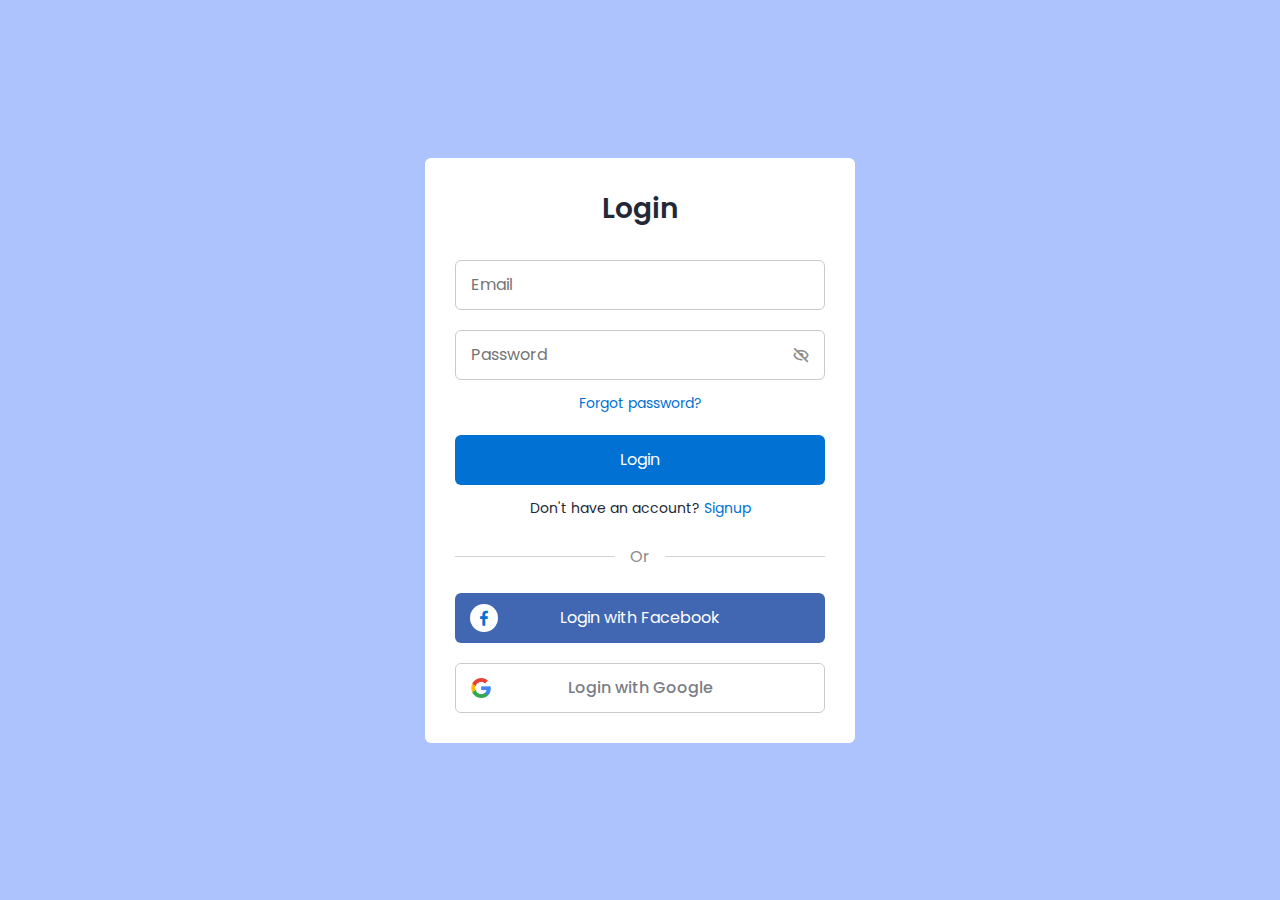
<file: assests/login/loginIndex.html>
<!DOCTYPE html>
<!-- Coding by CodingLab | www.codinglabweb.com-->
    <html lang="en">
    <head>
        <meta charset="UTF-8">
        <meta http-equiv="X-UA-Compatible" content="IE=edge">
        <meta name="viewport" content="width=device-width, initial-scale=1.0">
        <title>HireDream/login</title>
        <link rel="icon" href="../img/icon.png" />
        <!-- CSS -->
        <link rel="stylesheet" href="style.css">
                
        <!-- Boxicons CSS -->
        <link href='https://unpkg.com/boxicons@2.1.2/css/boxicons.min.css' rel='stylesheet'>
                        
    </head>
    <body>
        <section class="container forms">
            <div class="form login">
                <div class="form-content">
                    <header>Login</header>
                    <form action="#">
                        <div class="field input-field">
                            <input type="email" placeholder="Email" class="input">
                        </div>

                        <div class="field input-field">
                            <input type="password" placeholder="Password" class="password">
                            <i class='bx bx-hide eye-icon'></i>
                        </div>

                        <div class="form-link">
                            <a href="#" class="forgot-pass">Forgot password?</a>
                        </div>

                        <div class="field button-field">
                            <button>Login</button>
                        </div>
                    </form>

                    <div class="form-link">
                        <span>Don't have an account? <a href="#" class="link signup-link">Signup</a></span>
                    </div>
                </div>

                <div class="line"></div>

                <div class="media-options">
                    <a href="#" class="field facebook">
                        <i class='bx bxl-facebook facebook-icon'></i>
                        <span>Login with Facebook</span>
                    </a>
                </div>

                <div class="media-options">
                    <a href="https://accounts.google.com/AccountChooser/signinchooser?checkedDomains=youtube&continue=https%3A%2F%2Fwww.google.com%3Fhl%3Den-US&dsh=S620967556%3A1686723090704005&flowEntry=AccountChooser&flowName=GlifWebSignIn&hl=en&pstMsg=1" class="field google">
                        <img src="images/google.png" alt="" class="google-img">
                        <span>Login with Google</span>
                    </a>
                </div>

            </div>

            <!-- Signup Form -->

            <div class="form signup">
                <div class="form-content">
                    <header>Signup</header>
                    <form action="#">
                        <div class="field input-field">
                            <input type="email" placeholder="Email" class="input">
                        </div>

                        <div class="field input-field">
                            <input type="password" placeholder="Create password" class="password">
                        </div>

                        <div class="field input-field">
                            <input type="password" placeholder="Confirm password" class="password">
                            <i class='bx bx-hide eye-icon'></i>
                        </div>

                        <div class="field button-field">
                            <button>Signup</button>
                        </div>
                    </form>

                    <div class="form-link">
                        <span>Already have an account? <a href="#" class="link login-link">Login</a></span>
                    </div>
                </div>

                <div class="line"></div>

                <div class="media-options">
                    <a href="#" class="field facebook">
                        <i class='bx bxl-facebook facebook-icon'></i>
                        <span>Login with Facebook</span>
                    </a>
                </div>

                <div class="media-options">
                    <a href="https://accounts.google.com/AccountChooser/signinchooser?checkedDomains=youtube&continue=https%3A%2F%2Fwww.google.com%3Fhl%3Den-US&dsh=S620967556%3A1686723090704005&flowEntry=AccountChooser&flowName=GlifWebSignIn&hl=en&pstMsg=1" class="field google">
                        <img src="images/google.png" alt="" class="google-img">
                        <span>Login with Google</span>
                    </a>
                </div>

            </div>
        </section>

        <!-- JavaScript -->
        <script src="script.js"></script>
    </body>
</html>
</file>
<file: assests/login/style.css>
/* Google Fonts - Poppins */
@import url('https://fonts.googleapis.com/css2?family=Poppins:wght@300;400;500;600&display=swap');

*{
    margin: 0;
    padding: 0;
    box-sizing: border-box;
    font-family: 'Poppins', sans-serif;
}
.container{
    height: 100vh;
    width: 100%;
    display: flex;
    align-items: center;
    justify-content: center;
    background-color: #adc3fd;
    column-gap: 30px;
}
.form{
    position: absolute;
    max-width: 430px;
    width: 100%;
    padding: 30px;
    border-radius: 6px;
    background: #FFF;
}
.form.signup{
    opacity: 0;
    pointer-events: none;
}
.forms.show-signup .form.signup{
    opacity: 1;
    pointer-events: auto;
}
.forms.show-signup .form.login{
    opacity: 0;
    pointer-events: none;
}
header{
    font-size: 28px;
    font-weight: 600;
    color: #232836;
    text-align: center;
}
form{
    margin-top: 30px;
}
.form .field{
    position: relative;
    height: 50px;
    width: 100%;
    margin-top: 20px;
    border-radius: 6px;
}
.field input,
.field button{
    height: 100%;
    width: 100%;
    border: none;
    font-size: 16px;
    font-weight: 400;
    border-radius: 6px;
}
.field input{
    outline: none;
    padding: 0 15px;
    border: 1px solid#CACACA;
}
.field input:focus{
    border-bottom-width: 2px;
}
.eye-icon{
    position: absolute;
    top: 50%;
    right: 10px;
    transform: translateY(-50%);
    font-size: 18px;
    color: #8b8b8b;
    cursor: pointer;
    padding: 5px;
}
.field button{
    color: #fff;
    background-color: #0171d3;
    transition: all 0.3s ease;
    cursor: pointer;
}
.field button:hover{
    background-color: #016dcb;
}
.form-link{
    text-align: center;
    margin-top: 10px;
}
.form-link span,
.form-link a{
    font-size: 14px;
    font-weight: 400;
    color: #232836;
}
.form a{
    color: #0171d3;
    text-decoration: none;
}
.form-content a:hover{
    text-decoration: underline;
}
.line{
    position: relative;
    height: 1px;
    width: 100%;
    margin: 36px 0;
    background-color: #d4d4d4;
}
.line::before{
    content: 'Or';
    position: absolute;
    top: 50%;
    left: 50%;
    transform: translate(-50%, -50%);
    background-color: #FFF;
    color: #8b8b8b;
    padding: 0 15px;
}
.media-options a{
    display: flex;
    align-items: center;
    justify-content: center;
}
a.facebook{
    color: #fff;
    background-color: #4267b2;
}
a.facebook .facebook-icon{
    height: 28px;
    width: 28px;
    color: #0171d3;
    font-size: 20px;
    border-radius: 50%;
    display: flex;
    align-items: center;
    justify-content: center;
    background-color: #fff;
}
.facebook-icon,
img.google-img{
    position: absolute;
    top: 50%;
    left: 15px;
    transform: translateY(-50%);
}
img.google-img{
    height: 20px;
    width: 20px;
    object-fit: cover;
}
a.google{
    border: 1px solid #CACACA;
}
a.google span{
    font-weight: 500;
    opacity: 0.6;
    color: #232836;
}


@media (max-width: 450px) {
    html {
      font-size: 50%;
    }
    .form{
        padding: 20px 10px;
        max-width: 330px;
    }
    
    
}
</file>
